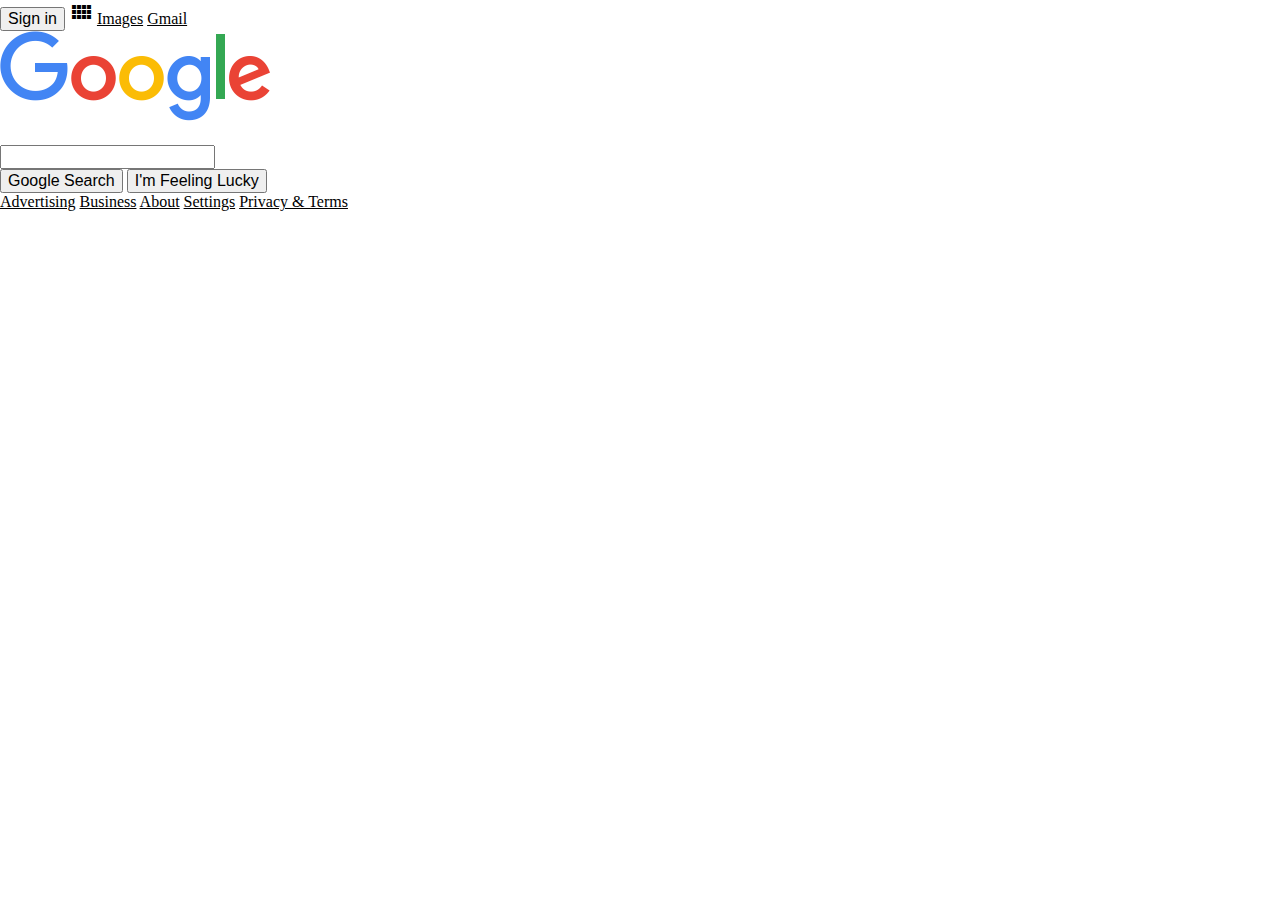
<file: boogle/index.html>
<!DOCTYPE html>
<html>
 <head>
    <meta charset="UTF-8">
    <meta name="description" content="Google">
    <meta name="author" content="Kristaps Ozols">
    <link rel="stylesheet" href="style.css">
     <link rel="stylesheet" href="https://fonts.googleapis.com/icon?family=Material+Icons">
    <title>Boogle</title>
 </head>

<body>
  <header>
      <a class="rightlinks1" href="#link"><button class="signin">Sign in</button></a>
      <a class="rightlinks1" href="#link"><i class="material-icons">view_comfy</i></a>
      <a class="rightlinks1" href="#link">Images</a>
      <a class="rightlinks1" href="#link">Gmail</a>
  </header>
  <div class="content">
			<img src="google.png"/>
			<form action="#"><br>
				<input type="search" class="search"><br>
				<input type="submit" class="button" name="submit" value="Google Search">
				<input type="submit" class="button" name="lucky" value="I'm Feeling Lucky">
			</form>
		</div>
  <footer>
      <a class="leftlinks" href="https://www.google.com/intl/en/ads/?fg=1">Advertising</a>
      <a class="leftlinks" href="https://www.google.com/services/?fg=1">Business</a>
      <a class="leftlinks" href="https://www.google.com/intl/en/about/">About</a>
      <a class="rightlinks" href="https://www.google.com/preferences?hl=en">Settings</a>
      <a class="rightlinks" href="https://www.google.com/intl/en/policies/?fg=1">Privacy & Terms</a>
  </footer>
</body>
</html>
</file>
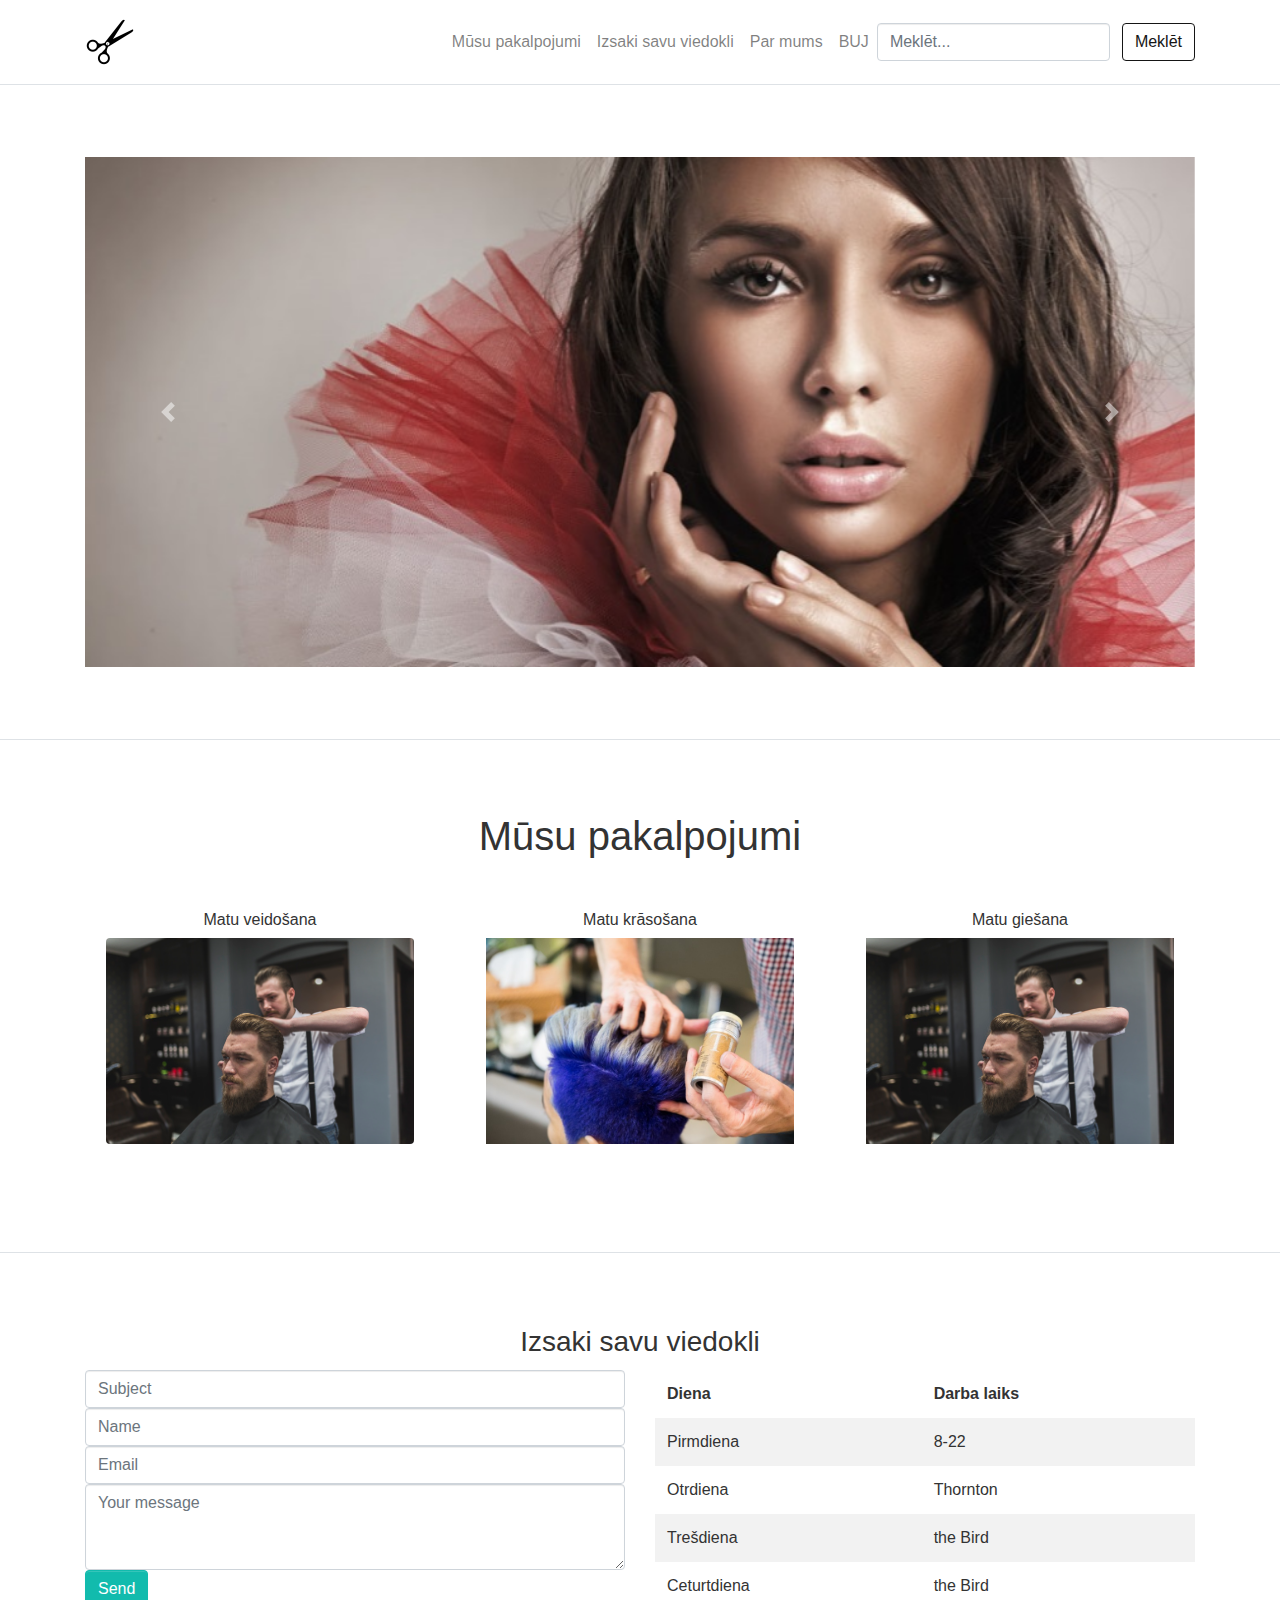
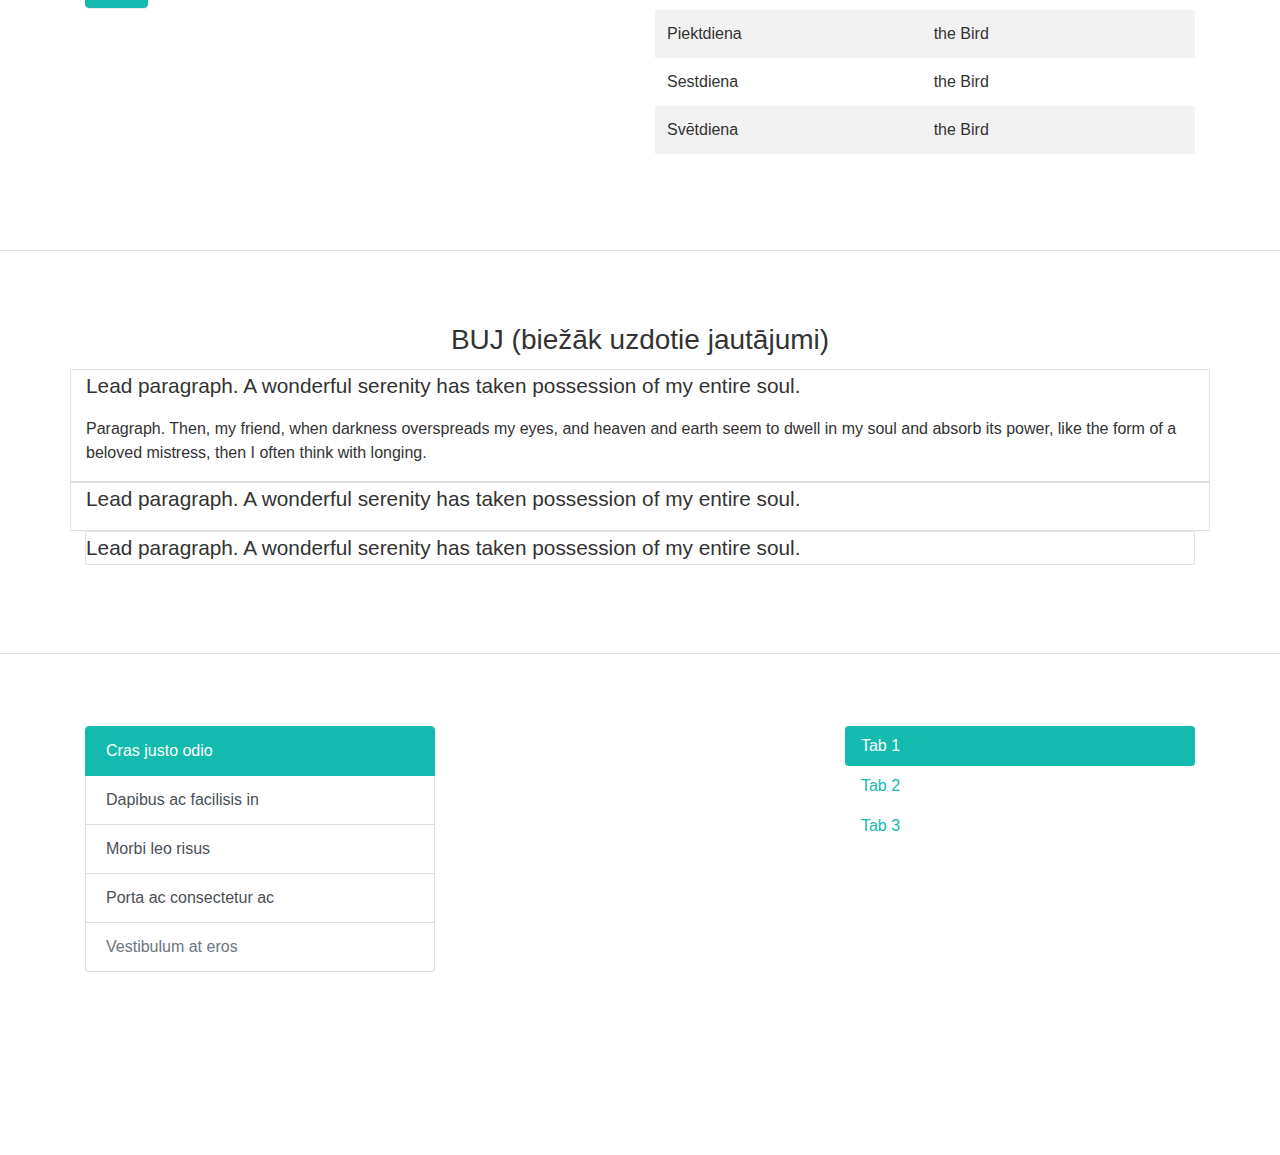
<file: Frizetava/blank.html>
<!DOCTYPE html>
<html>

<head>
  <meta charset="utf-8">
  <meta name="viewport" content="width=device-width, initial-scale=1">
  <link rel="stylesheet" href="https://cdnjs.cloudflare.com/ajax/libs/font-awesome/4.7.0/css/font-awesome.min.css" type="text/css">
  <link rel="stylesheet" href="theme.css" type="text/css">
</head>

<body>
  <nav class="navbar navbar-expand-md navbar-light" style="">
    <div class="container"> <a class="navbar-brand text-primary" href="#">
        <img class="img-fluid d-block" src="skeres.png" width="50">
      </a> <button class="navbar-toggler navbar-toggler-right border-0" type="button" data-toggle="collapse" data-target="#navbar4">
        <span class="navbar-toggler-icon"></span>
      </button>
      <div class="collapse navbar-collapse" id="navbar4">
        <ul class="navbar-nav ml-auto">
          <li class="nav-item"> <a class="nav-link" href="#">Mūsu pakalpojumi</a> </li>
          <li class="nav-item"> <a class="nav-link" href="#">Izsaki savu viedokli</a> </li>
          <li class="nav-item"> <a class="nav-link" href="#">Par mums</a> </li>
          <li class="nav-item"> <a class="nav-link" href="#">BUJ</a> </li>
        </ul>
        <form class="form-inline my-2 my-lg-0"> <input class="form-control mr-sm-2" type="text" placeholder="Meklēt..."> <button class="btn my-2 my-sm-0 btn-outline-dark" type="submit">Meklēt</button> </form>
      </div>
    </div>
  </nav>
  <div class="py-5 border-top border-bottom" style="">
    <div class="container">
      <div class="row">
        <div class="col-md-12">
          <div class="carousel slide" data-ride="carousel" id="carousel">
            <div class="carousel-inner">
              <div class="carousel-item active"> <img class="d-block img-fluid w-100" src="slide1.jpg" style="">
              </div>
              <div class="carousel-item"> <img class="d-block img-fluid w-100" src="slide2.jpg">
                <div class="carousel-caption">
                  <h5 class="m-0">Carousel</h5>
                  <p>with controls</p>
                </div>
              </div>
              <div class="carousel-item"> <img class="d-block img-fluid w-100" src="slide3.jpg">
              </div>
            </div> <a class="carousel-control-prev" href="#carousel" role="button" data-slide="prev" style=""> <span class="carousel-control-prev-icon"></span> <span class="sr-only">Previous</span> </a> <a class="carousel-control-next" href="#carousel" role="button" data-slide="next"> <span class="carousel-control-next-icon"></span> <span class="sr-only">Next</span> </a>
          </div>
        </div>
      </div>
    </div>
  </div>
  <div class="py-5 border-bottom">
    <div class="container">
      <div class="row">
        <div class="text-center mx-auto col-md-12">
          <h1>Mūsu pakalpojumi</h1>
        </div>
      </div>
      <div class="row">
        <div class="col-lg-4 col-md-6 p-4 text-center">
          <p class="mb-1"> <b>Matu veidošana</b></p>
          <div class="row">
            <div class="col-md-12"><img class="img-fluid d-block rounded" src="styling.jpg"></div>
          </div>
        </div>
        <div class="col-lg-4 col-md-6 p-4 text-center">
          <p class="mb-1"> <b>Matu krāsošana</b></p>
          <div class="row">
            <div class="col-md-12"><img class="img-fluid d-block" src="coloring.jpg"></div>
          </div>
        </div>
        <div class="col-lg-4 p-4 text-center">
          <p class="mb-1">
            <b>Matu giešana</b></p>
          <div class="row">
            <div class="col-md-12"><img class="img-fluid d-block" src="styling.jpg"></div>
          </div>
        </div>
      </div>
    </div>
  </div>
  <div class="py-5 border-bottom">
    <div class="container">
      <div class="row">
        <div class="col-md-12">
          <h3 class="text-center">Izsaki savu viedokli</h3>
        </div>
      </div>
    </div>
    <div class="container">
      <div class="row">
        <div class="col-md-6">
          <div class="row">
            <div class="col-md-12">
              <div class="form-group"><input type="text" class="form-control" id="form29" placeholder="Subject">
                <div class="form-group"><input type="text" class="form-control" id="form27" placeholder="Name">
                  <div class="form-group"><input type="email" class="form-control" id="form28" placeholder="Email">
                    <div class="form-group"><textarea class="form-control" id="form30" rows="3" placeholder="Your message" style=""></textarea><button type="submit" class="btn btn-primary">Send</button></div>
                  </div>
                </div>
              </div>
            </div>
          </div>
        </div>
        <div class="col-md-6">
          <div class="table-responsive">
            <table class="table table-striped table-borderless">
              <thead>
                <tr>
                  <th scope="col">Diena</th>
                  <th scope="col">Darba laiks</th>
                </tr>
              </thead>
              <tbody>
                <tr>
                  <td>Pirmdiena</td>
                  <td>8-22</td>
                </tr>
                <tr>
                  <td>Otrdiena</td>
                  <td>Thornton</td>
                </tr>
                <tr>
                  <td>Trešdiena</td>
                  <td>the Bird</td>
                </tr>
                <tr>
                  <td>Ceturtdiena</td>
                  <td>the Bird</td>
                </tr>
                <tr>
                  <td>Piektdiena</td>
                  <td>the Bird</td>
                </tr>
                <tr>
                  <td>Sestdiena</td>
                  <td>the Bird</td>
                </tr>
                <tr>
                  <td>Svētdiena</td>
                  <td>the Bird</td>
                </tr>
                <tr></tr>
              </tbody>
            </table>
          </div>
        </div>
      </div>
    </div>
  </div>
  <div class="py-5 border-bottom" style="">
    <div class="container">
      <div class="row">
        <div class="col-md-12">
          <h3 class="text-center">BUJ (biežāk uzdotie jautājumi)</h3>
        </div>
      </div>
      <div class="row">
        <div class="col-md-12 border">
          <p class="lead">Lead paragraph. A wonderful serenity has taken possession of my entire soul.</p>
          <p class="">Paragraph. Then, my friend, when darkness overspreads my eyes, and heaven and earth seem to dwell in my soul and absorb its power, like the form of a beloved mistress, then I often think with longing.</p>
        </div>
      </div>
      <div class="row">
        <div class="col-md-12 border">
          <p class="lead">Lead paragraph. A wonderful serenity has taken possession of my entire soul.</p>
        </div>
      </div>
      <div class="row">
        <div class="col-md-12">
          <p class="lead border">Lead paragraph. A wonderful serenity has taken possession of my entire soul.</p>
        </div>
      </div>
    </div>
  </div>
  <div class="py-5">
    <div class="container">
      <div class="row">
        <div class="col-md-4">
          <div class="list-group">
            <a href="#" class="list-group-item list-group-item-action active"> Cras justo odio </a><a href="#" class="list-group-item list-group-item-action">Dapibus ac facilisis in</a>
            <a href="#" class="list-group-item list-group-item-action">Morbi leo risus</a>
            <a href="#" class="list-group-item list-group-item-action">Porta ac consectetur ac</a>
            <a href="#" class="list-group-item list-group-item-action disabled">Vestibulum at eros</a>
          </div>
        </div>
        <div class="col-md-4">
          <div class="p-0 order-2 order-md-1 col-lg-12"> <iframe width="100%" height="350" src="https://maps.google.com/maps?hl=en&amp;q=New%20York&amp;ie=UTF8&amp;t=&amp;z=14&amp;iwloc=B&amp;output=embed" scrolling="no" frameborder="0"></iframe> </div>
        </div>
        <div class="col-md-4">
          <div class="row">
            <div class="col-3 col-md-12">
              <ul class="nav nav-pills flex-column">
                <li class="nav-item"> <a href="" class="active nav-link" data-toggle="pill" data-target="#tabone">Tab 1</a> </li>
                <li class="nav-item"> <a class="nav-link" href="" data-toggle="pill" data-target="#tabtwo">Tab 2</a> </li>
                <li class="nav-item"> <a href="" class="nav-link" data-toggle="pill" data-target="#tabthree">Tab 3</a> </li>
              </ul>
            </div>
          </div>
        </div>
      </div>
    </div>
  </div>
  <script src="https://code.jquery.com/jquery-3.3.1.slim.min.js" integrity="sha384-q8i/X+965DzO0rT7abK41JStQIAqVgRVzpbzo5smXKp4YfRvH+8abtTE1Pi6jizo" crossorigin="anonymous"></script>
  <script src="https://cdnjs.cloudflare.com/ajax/libs/popper.js/1.14.3/umd/popper.min.js" integrity="sha384-ZMP7rVo3mIykV+2+9J3UJ46jBk0WLaUAdn689aCwoqbBJiSnjAK/l8WvCWPIPm49" crossorigin="anonymous"></script>
  <script src="https://stackpath.bootstrapcdn.com/bootstrap/4.2.1/js/bootstrap.min.js" integrity="sha384-B0UglyR+jN6CkvvICOB2joaf5I4l3gm9GU6Hc1og6Ls7i6U/mkkaduKaBhlAXv9k" crossorigin="anonymous"></script>
</body>

</html>
</file>
<file: boogle/style.css>
*{
	font-size: 16px;
	font:arial;
	color: #000;
}
body {
	background: none repeat scroll 0 0 #fff;
	color: #222;
	margin:0;
}
.nav {
	float:right;
	margin-right: 25px;
}
.nav li{
	list-style: none;
	display: inline-block;
	text-align: right;
	padding: 5px 10px 0 0;
	vertical-align: bottom;
	margin: 5px 5px 0 0;
	font-size: 13px;
}
.b {border: 1px solid #4285f4;
    font-weight: bold;
    outline: none;
    background: #4285f4;

    background: -webkit-linear-gradient(top,#4387fd,#4683ea);
}
.search-box {
	position: absolute;
	margin-top:75px;
	width:100%;
}
.search-box img {
	padding:142px 0 24px 0;
	display: block;
	margin:0 auto;
}
.search-box input {
	width: 600px;
    margin: 0 auto;
    padding: 5px;
    border: 1px solid #d9d9d9;
    font-size: 16px;
    border-radius: 5px;
    display: block;
}
.search-box input:focus {
	border-color: #f5f5f5;
}
.search-buttons  {
	text-align: center;
	padding-left: 0;
}
.search-buttons button{
    background-color: #f5f5f5;
    border: 1px solid rgba(0, 0, 0, 0.1);
    border-radius: 2px;
    color: #666;
    font-size: 14px;
    font-weight: bold;
    line-height: 27px;
    margin: 17px 6px;
    padding: 0 12px;
    display: inline-block;
    cursor: pointer;
}
.search-button button:hover{
	background-color:#f8f8f8;
	border: 1px solid #c6c6c6;
    box-shadow:0 1px 1px rgba(0,0,0,0.1);
    color:#333;
}
.bottom {
	bottom: 0 ;
	position: absolute;
	width:100%;
	background-color: #f2f2f2;
	border-top: 1px solid #e4e4e4;
}

.b_left {
	margin: 0;
}
.b_left {
	float:left;
	padding-left:20px;
}
.b_right {
	float:right;
	padding-right:10px;
}

.b_left li{
	list-style: none;
	display: inline;
	line-height: 40px;
	}
.b_right li{
	list-style: none;
	display: inline;
	line-height: 40px;
}
.b_right li a:first-child {
	padding-right:8px;
}
.b_left li:nth-child(2),
.b_left li:nth-child(3) {
	margin-left:7px;
}

.b_right li a {
	color: #666;
    margin: 2px 10px 0;
    letter-spacing: 0.1px;
    font-size: 14px;
}
</file>
